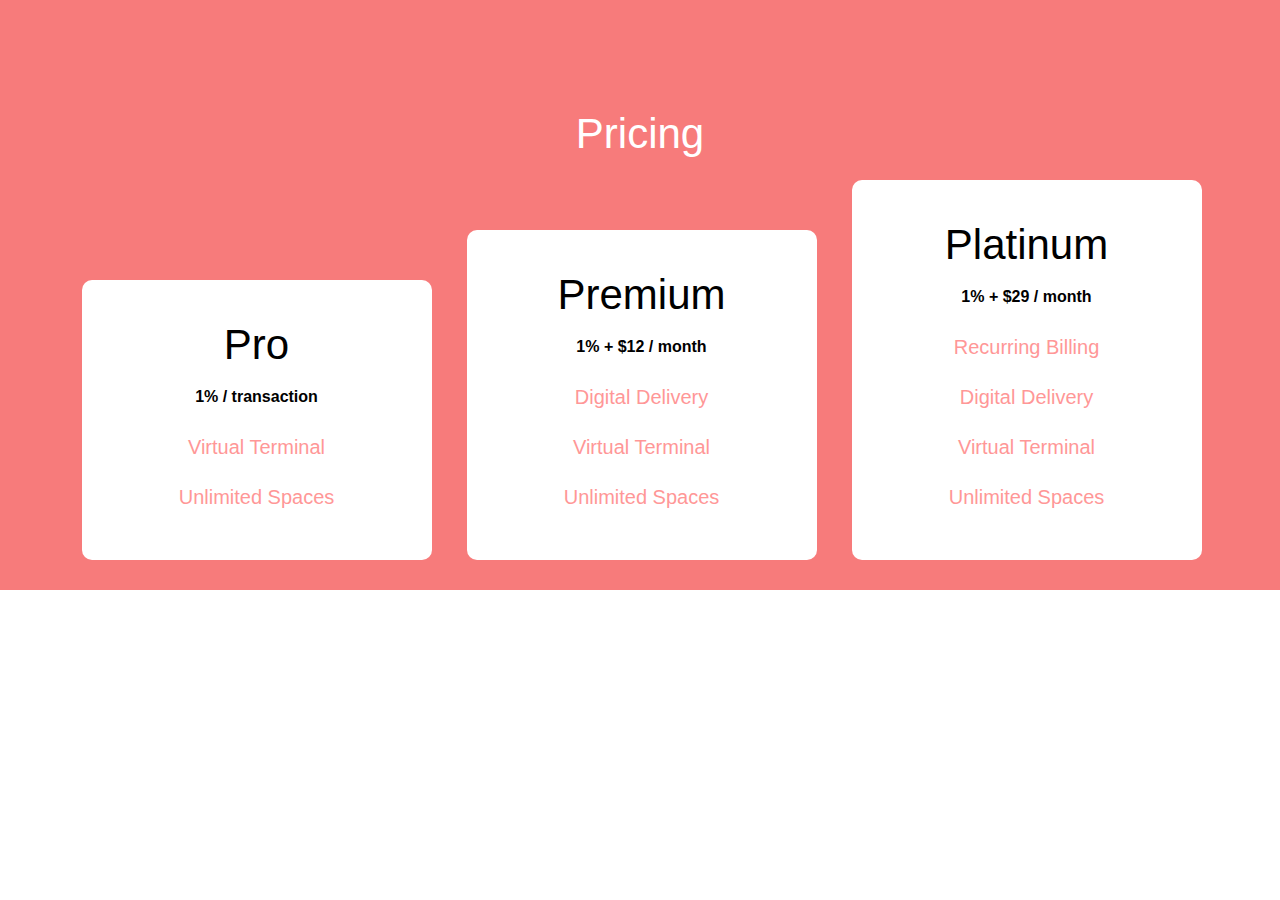
<file: index.html>
<!DOCTYPE html>
<html lang="en">
<head>
   <meta charset="UTF-8">
   <meta http-equiv="X-UA-Compatible" content="IE=edge">
   <meta name="viewport" content="width=device-width, initial-scale=1.0">
   <link rel="stylesheet" href="./main.css">
   <title>Pricing</title>
</head>
<body>
   <div class="wrap">
   <h1 class="pricing">Pricing</h1>
   <div class="container">
      <div class="first-card">
         <ul class="pro-list">
            <li class="items"><h1>pro</h1></li>
            <li class="items"><p><strong>1% / transaction</strong></p></li>
            <li class="items"><p>virtual terminal</p></li>
            <li class="items"><p>unlimited spaces</p></li>
         </ul>
      </div>
      <div class="second-card">
         <ul class="premium-list">
            <li class="items"><h1>premium</h1></li>
            <li class="items"><p><strong>1% + $12 / month</strong></p></li>
            <li class="items"><p>digital delivery</p></li>
            <li class="items"><p>virtual terminal</p></li>
            <li class="items"><p>unlimited spaces</p></li>
         </ul>
      </div>
      <div class="third-card">
         <ul class="platinum-list">
            <li class="items"><h1>platinum</h1></li>
            <li class="items"><p><strong>1% + $29 / month</strong></p></li>
            <li class="items"><p>recurring billing</p></li>
            <li class="items"><p>digital delivery</p></li>
            <li class="items"><p>virtual terminal</p></li>
            <li class="items"><p>unlimited spaces</p></li>
         </ul>
      </div>
   </div>
</div>
</body>
</html>
</file>
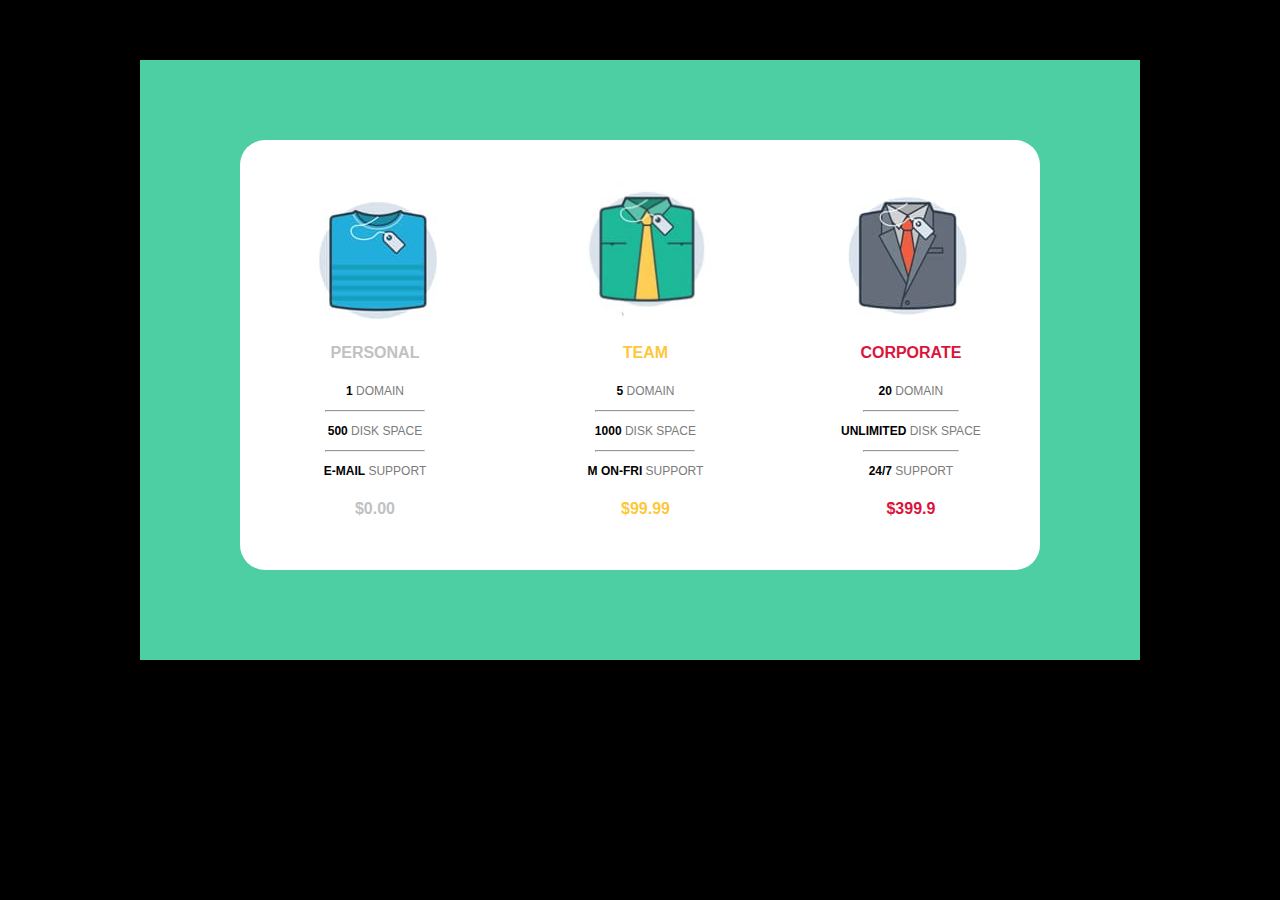
<file: index2.html>
<!DOCTYPE html>
<html lang="en">
  <head>
    <meta charset="UTF-8" />
    <meta http-equiv="X-UA-Compatible" content="IE=edge" />
    <meta name="viewport" content="width=device-width, initial-scale=1.0" />
    <link rel="stylesheet" href="main2.css" />
    <title>Price</title>
  </head>

  <body>
    <div class="wrap">
      <div class="container">
        <div class="first-card">
          <ul class="card-list">
            <li class="items">
              <a href="#"><img src="Untitled.png" alt="personal" /></a>
            </li>
            <li class="items"><h2 class="personal-title">personal</h2></li>
            <li class="items"><p><strong>1</strong> domain <hr></p></li>
            <li class="items"><p><strong>500</strong> disk space <hr></p></li>
            <li class="items"><p><strong>e-mail</strong> support</p></li>
            <li class="items"><h2 class="personal-title">$0.00</h2></li>
          </ul>
        </div>
        <div class="second-card">
          <ul class="second-card-list">
            <li class="second-items">
              <a href="#"><img src="Untitled-1.png" alt="team" /></a>
            </li>
            <li class="second-items"><h2 class="team-title">team</h2></li>
            <li class="second-items"><p><strong>5</strong> domain <hr></p></li>
            <li class="second-items"><p><strong>1000</strong> disk space <hr></p></li>
            <li class="second-items"><p><strong>m on-fri</strong> support</p></li>
            <li class="second-items"><h2 class="team-title">$99.99</h2></li>
          </ul>
        </div>
        <div class="third-card">
          <ul class="third-card-list">
            <li class="third-items">
              <a href="#"><img src="Untitled-2.png" alt="corporate" /></a>
            </li>
            <li class="third-items"><h2 class="corporate-title">corporate</h2></li>
            <li class="third-items"><p><strong>20</strong> domain <hr></p></li>
            <li class="third-items"><p><strong>unlimited</strong> disk space <hr></p></li>
            <li class="third-items"><p><strong>24/7</strong> support</p></li>
            <li class="third-items"><h2 class="corporate-title">$399.9</h2></li>
          </ul>
        </div>
      </div>
    </div>
  </body>
</html>
</file>
<file: main.css>
*{
   margin: 0;
   padding: 0;
   /* box-sizing: content-box; */
   font-family: Arial, Helvetica, sans-serif;
   text-transform: capitalize;
}

body{
   background-color: rgb(255, 255, 255);
   /* position: relative; */
}
.wrap{
   width: 100%;
   background-color:rgb(247, 123, 123);
}
.pricing{
   text-align: center;
   display: block;
   width: 1157px;
   height: 50px;
   margin-bottom: -150px;
   /* margin-top: 100px; */
   padding-top: 110px;
   margin-left: auto;
   margin-right: auto;
   /* margin-left: 190px; */
   background-color: rgb(247, 123, 123);
   color:white;
}
.container{
   display: flex;
   width: 1157px;
   height: 540px;
   margin-top: 40px;
   margin-bottom: 0;
   margin-left: auto;
   margin-right: auto;
   background-color: rgb(247, 123, 123);
   /* justify-content: flex-end;
   align-items:flex-end;
   justify-items: last baseline; */
}

.first-card{
   display: inline-block;
   /*justify-content: center;
   *//*align-items: center;
   *//*justify-items: center;
   */width: 350px;
   height: 280px;
   background-color: rgb(255, 255, 255);
   margin-top: 230px;
   margin-left: 20px;
   border-radius: 10px;
   -webkit-border-radius: 10px;
   -moz-border-radius: 10px;
   -ms-border-radius: 10px;
   -o-border-radius: 10px;
}
ul.list li.items{
   display: block;
   list-style: none;
   line-height: 40px;
   /* margin: auto; */
   margin-top: 20px;
   /* margin-left: 125px; */
   text-align: center;
}
ul.pro-list li.items{
   display: block;
   list-style: none;
   width: 350px;
   /* height: 30px; */
   line-height: 10px;
   /* margin: auto; */
   margin-top: -80px;
   padding-top: 140px;
   margin-bottom: -100px;
   /* margin-left: 125px; */
   text-align: center;
   /* align-items:center */
}
p{
   /* text-transform: capitalize; */
   font-size: 20px;
   color: rgb(255, 151, 151);
}
strong{
   text-transform: lowercase;
   font-size: 16px;
   color:black;
}
hr{
   width: 80px;
   margin: auto;
}

.second-card{
   display: inline-block;
   width: 350px;
   height: 330px;
   background-color: rgb(255,255,255);
   margin-top: 180px;
   margin-left: 35px;
   border-radius: 10px;
   -webkit-border-radius: 10px;
   -moz-border-radius: 10px;
   -ms-border-radius: 10px;
   -o-border-radius: 10px;
}
ul.premium-list li.items{
   display: block;
   list-style: none;
   width: 350px;
   /* height: 30px; */
   line-height: 10px;
   /* margin: auto; */
   margin-top: -80px;
   padding-top: 140px;
   margin-bottom: -100px;
   /* margin-left: 125px; */
   text-align: center;
   /* align-items:center */
}

.third-card{
   display: inline-block;
   width: 350px;
   height: 380px;
   background-color: rgb(255,255,255);
   margin-top: 130px;
   margin-left: 35px;
   border-radius:10px;
   -webkit-border-radius:10px;
   -moz-border-radius:10px;
   -ms-border-radius:10px;
   -o-border-radius:10px;
}

ul.platinum-list li.items{
   display: block;
   list-style: none;
   width: 350px;
   /* height: 30px; */
   line-height: 10px;
   /* margin: auto; */
   margin-top: -80px;
   padding-top: 140px;
   margin-bottom: -100px;
   /* margin-left: 125px; */
   text-align: center;
   /* align-items:center */  
}
h1{
   font-size: 42px;
   font-weight: lighter;
}
</file>
<file: main2.css>
*{
   margin: 0;
   padding: 0;
   box-sizing: border-box;
   text-transform: uppercase;
   font-family: Arial, Helvetica, sans-serif;
}

body{
   background-color: black;
}

.wrap{
   background-color: rgba(95, 255, 202, 0.808);
   width: 1000px;
   height: 600px;
   margin: auto;
   /* padding-bottom: 100px; */
   margin-top: 60px;
   padding-top: 80px;
   display: block;
}
.container{
   display: block;
   width: 800px;
   height: 430px;
   background-color:white;
   margin: auto;
   padding-top: 40px;
   /* margin-top: 150px; */
   border-radius: 25px;
   -webkit-border-radius: 25px;
   -moz-border-radius: 25px;
   -ms-border-radius: 25px;
   -o-border-radius: 25px;
}
.first-card{
   display: inline-block;
   margin-left: 10px;
   width: 250px;
}
.second-card{
   display: inline-block;
   margin-left: 16px;
   width: 250px;
}
.third-card{
   display: inline-block;
   margin-left: 16px;
   width: 240px;
}

.card-list, .second-card-list, .third-card-list{
   list-style: none;
   text-align: center;
   line-height: 38px;
}

.second-card-list img{
   width: 140px;
   height: 140px;
}

.personal-title{
   color:rgb(193, 193, 193);
   font-size: 16px;
}

.team-title{
   color:rgba(255, 183, 0, 0.797);
   font-size: 16px;
}
.corporate-title{
   color:crimson;
   font-size: 16px;
}

hr{
   width: 40%;
   margin: auto;
   color:rgb(225, 225, 225);
   /* height: 2px; */
}
p{
   color:rgb(123, 123, 123);
   /* font-family: Arial, Helvetica, sans-serif; */
   font-size: 12px;
}
strong{
   color:black;
   /* font-family: Arial, Helvetica, sans-serif; */
}
</file>
